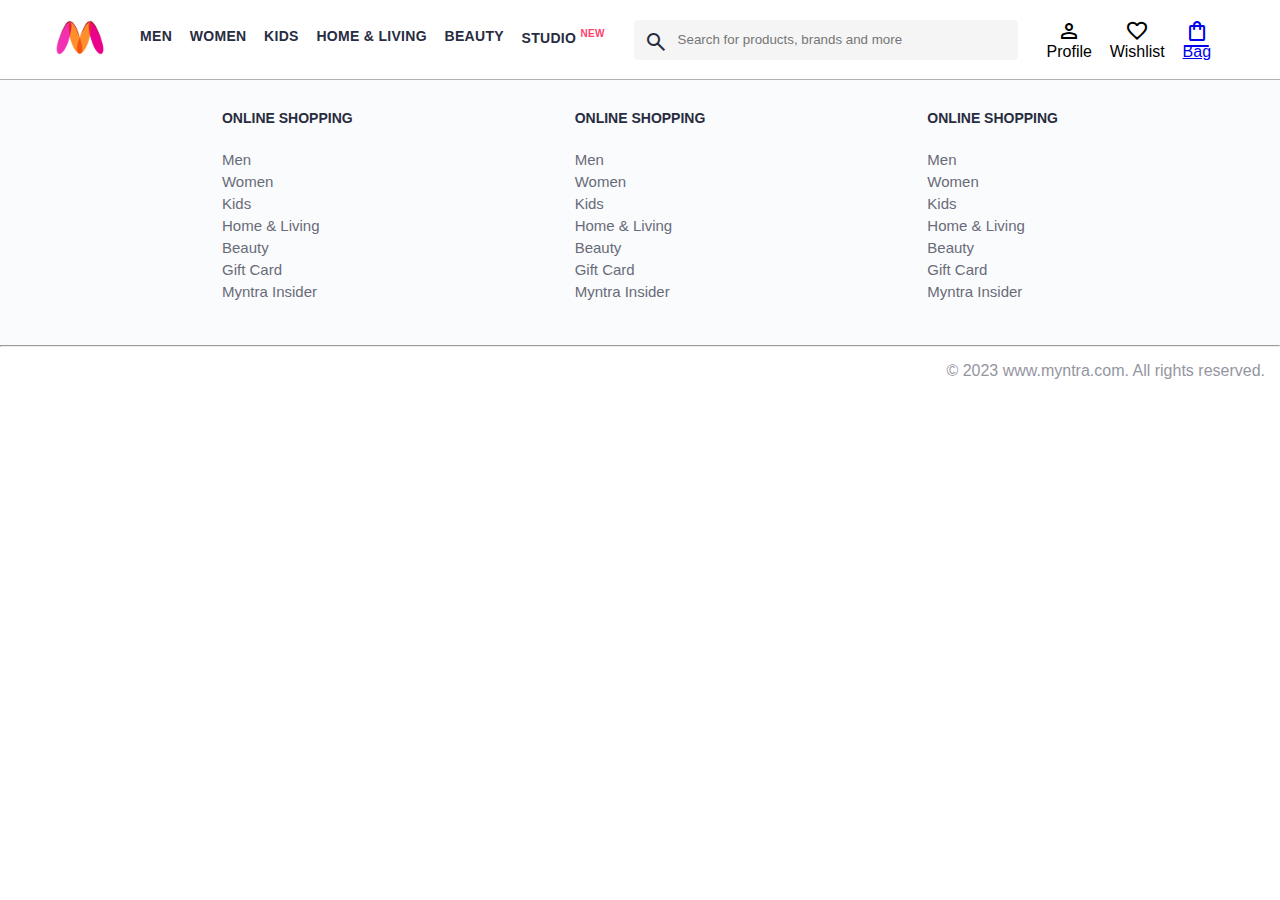
<file: JavaScript/11 Template Myntra Functional Clone/index.html>
<!DOCTYPE html>
<html lang="en">
<head>
    <title>Myntra Functional Clone</title>
    <link rel="stylesheet" href="css/index.css">
    <link rel="stylesheet" href="https://fonts.googleapis.com/css2?family=Material+Symbols+Outlined:opsz,wght,FILL,GRAD@20..48,100..700,0..1,-50..200" />
</head>
<body>
    <header>
        <div class="logo_container">
            <a href="#"><img class="myntra_home" src="images/myntra_logo.webp" alt="Myntra Home"></a>
        </div>
        <nav class="nav_bar">
            <a href="#">Men</a>
            <a href="#">Women</a>
            <a href="#">Kids</a>
            <a href="#">Home & Living</a>
            <a href="#">Beauty</a>
            <a href="#">Studio <sup>New</sup></a>
        </nav>
        <div class="search_bar">
            <span class="material-symbols-outlined search_icon">search</span>
            <input class="search_input" placeholder="Search for products, brands and more">
        </div>
        <div class="action_bar">
            <div class="action_container">
                <span class="material-symbols-outlined action_icon">person</span>
                <span class="action_name">Profile</span>
            </div>

            <div class="action_container">
                <span class="material-symbols-outlined action_icon">favorite</span>
                <span class="action_name">Wishlist</span>
            </div>

            <a class="action_container" href="pages/bag.html">
                <span class="material-symbols-outlined action_icon">shopping_bag</span>
                <span class="action_name">Bag</span>
            </a>
        </div>
    </header>
    <main>
    </main>
    <footer>
        <div class="footer_container">
            <div class="footer_column">
                <h3>ONLINE SHOPPING</h3>

                <a href="#">Men</a>
                <a href="#">Women</a>
                <a href="#">Kids</a>
                <a href="#">Home & Living</a>
                <a href="#">Beauty</a>
                <a href="#">Gift Card</a>
                <a href="#">Myntra Insider</a>
            </div>

            <div class="footer_column">
                <h3>ONLINE SHOPPING</h3>

                <a href="#">Men</a>
                <a href="#">Women</a>
                <a href="#">Kids</a>
                <a href="#">Home & Living</a>
                <a href="#">Beauty</a>
                <a href="#">Gift Card</a>
                <a href="#">Myntra Insider</a>
            </div>

            <div class="footer_column">
                <h3>ONLINE SHOPPING</h3>

                <a href="#">Men</a>
                <a href="#">Women</a>
                <a href="#">Kids</a>
                <a href="#">Home & Living</a>
                <a href="#">Beauty</a>
                <a href="#">Gift Card</a>
                <a href="#">Myntra Insider</a>
            </div>
        </div>
        <hr>

        <div class="copyright">
            © 2023 www.myntra.com. All rights reserved.
        </div>
    </footer>
</body>
</html>
</file>
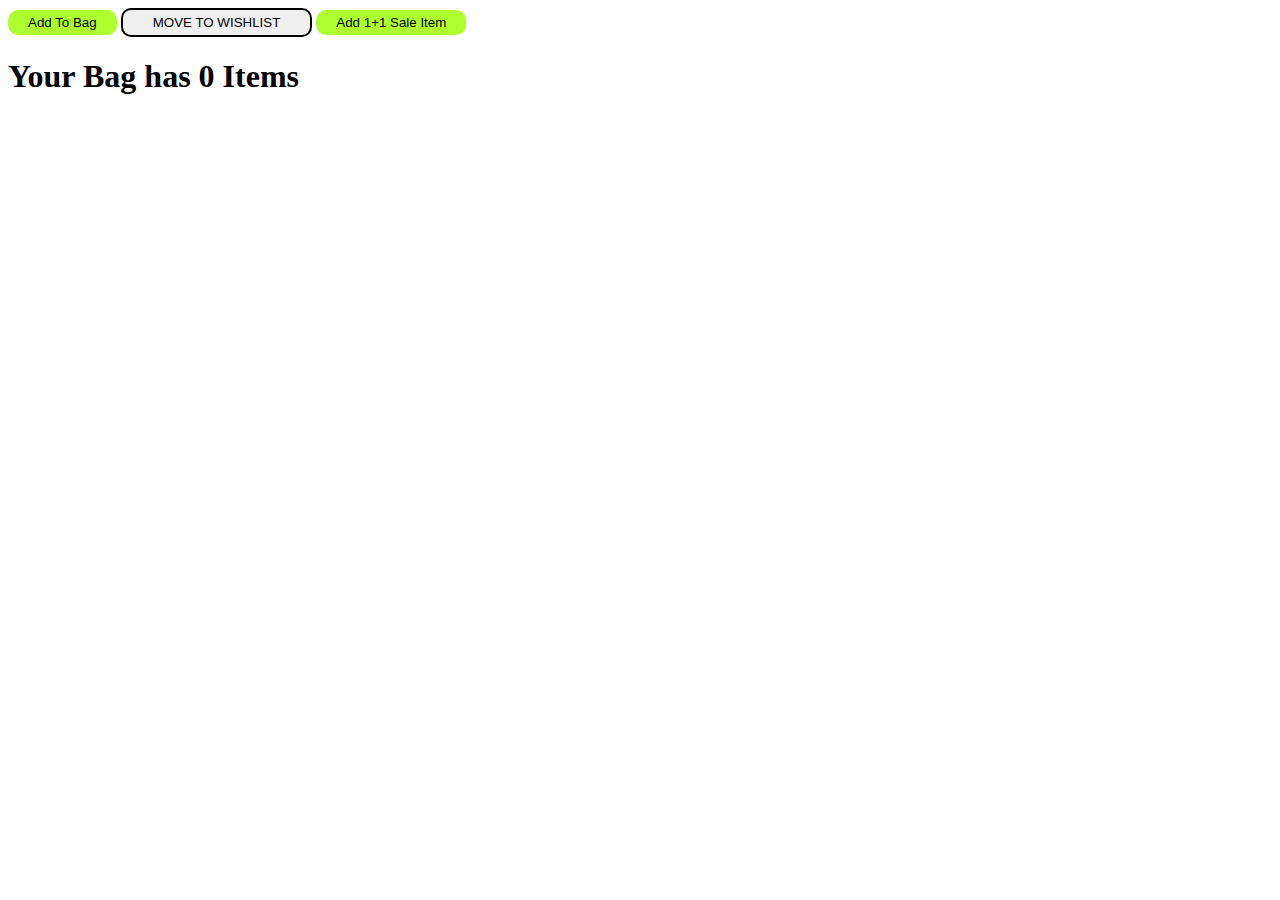
<file: JavaScript/Myntra Bag Exercise/index.html>
<!DOCTYPE html>
<html lang="en">
<head>
  <meta charset="UTF-8">
  <meta name="viewport" content="width=device-width, initial-scale=1.0">
  <title>Myntra Bag Exercise</title>
  <link rel="stylesheet" href="style.css">
</head>
<body>
  <button id="addToBag" onclick="quantity= quantity + 1;
  document.querySelector('#description').innerHTML=`Your Bag has ${quantity} Items`;">Add To Bag</button>

  <button id="wishlist" onclick="quantity=quantity - 1;
  document.querySelector('#description').innerHTML=`Your Bag has ${quantity} Items`;">Move To Wishlist</button>

  <button id="updatedValue" onclick="quantity=quantity + 2
  document.querySelector('#description').innerHTML=`Your Bag has ${quantity} Items`;">Add 1+1 Sale Item</button>

  <h1 id="description"></h1>

  <script>
    let quantity = 0;
    document.querySelector('#description').innerHTML=`Your Bag has ${quantity} Items`;
  </script>
</body>
</html>
</file>
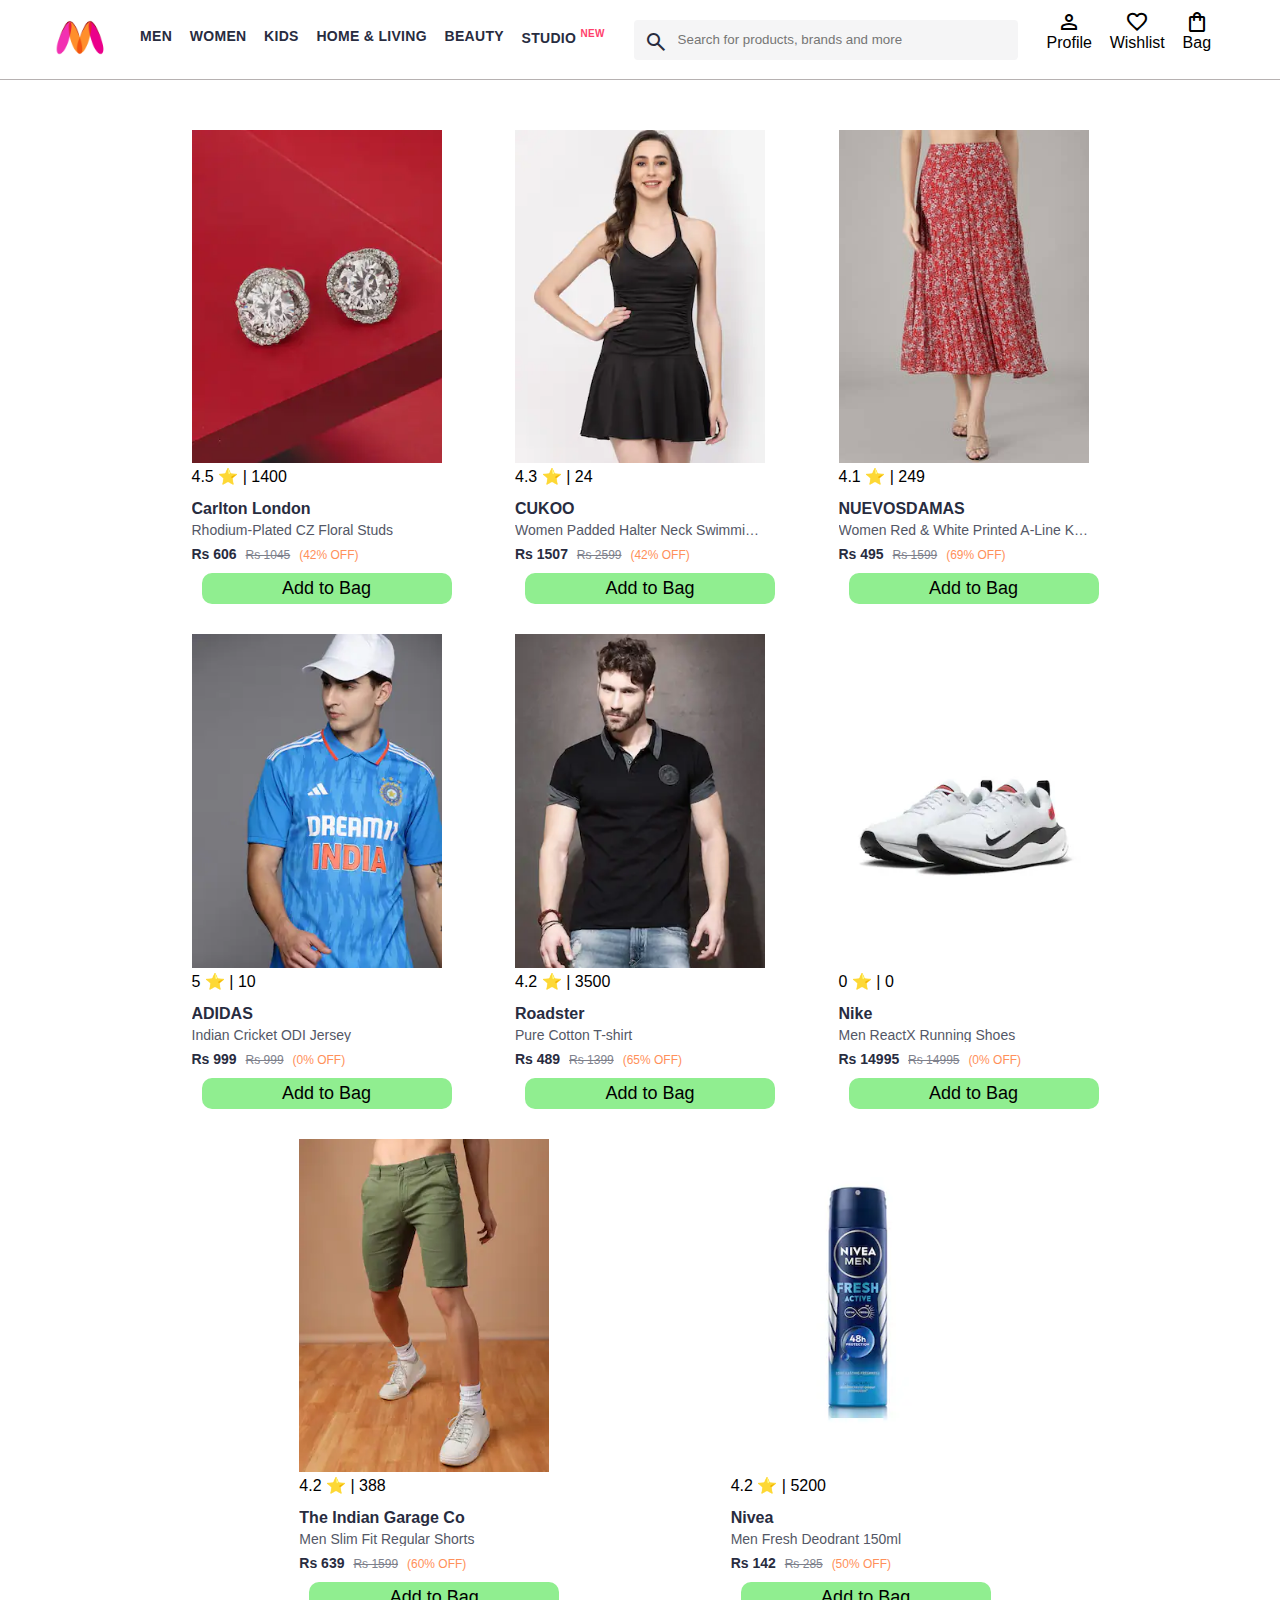
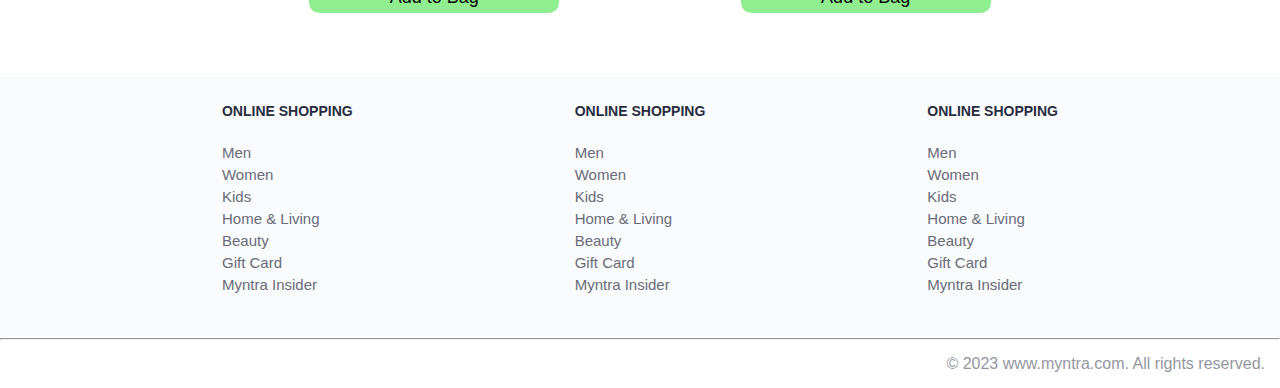
<file: JavaScript/Myntra Clone/index.html>
<!DOCTYPE html>
<html lang="en">
<head>
    <title>Myntra Functional Clone</title>
    <link rel="stylesheet" href="css/index.css">
    <link rel="stylesheet" href="https://fonts.googleapis.com/css2?family=Material+Symbols+Outlined:opsz,wght,FILL,GRAD@20..48,100..700,0..1,-50..200" />
</head>
<body>
    <header>
        <div class="logo_container">
            <a href="index.html"><img class="myntra_home" src="images/myntra_logo.webp" alt="Myntra Home"></a>
        </div>
        <nav class="nav_bar">
            <a href="#">Men</a>
            <a href="#">Women</a>
            <a href="#">Kids</a>
            <a href="#">Home & Living</a>
            <a href="#">Beauty</a>
            <a href="#">Studio <sup>New</sup></a>
        </nav>
        <div class="search_bar">
            <span class="material-symbols-outlined search_icon">search</span>
            <input class="search_input" placeholder="Search for products, brands and more">
        </div>
        <div class="action_bar">
            <div class="action_container">
                <span class="material-symbols-outlined action_icon">person</span>
                <span class="action_name">Profile</span>
            </div>

            <div class="action_container">
                <span class="material-symbols-outlined action_icon">favorite</span>
                <span class="action_name">Wishlist</span>
            </div>

            <a class="action_container" href="pages/bag.html">
                <span class="material-symbols-outlined action_icon">shopping_bag</span>
                <span class="action_name">Bag</span>
                <span class="bag-item-count"></span>
            </a>
        </div>
    </header>
    <main>
        <div class="items-container">
        </div>
    </main>
    <footer>
        <div class="footer_container">
            <div class="footer_column">
                <h3>ONLINE SHOPPING</h3>

                <a href="#">Men</a>
                <a href="#">Women</a>
                <a href="#">Kids</a>
                <a href="#">Home & Living</a>
                <a href="#">Beauty</a>
                <a href="#">Gift Card</a>
                <a href="#">Myntra Insider</a>
            </div>

            <div class="footer_column">
                <h3>ONLINE SHOPPING</h3>

                <a href="#">Men</a>
                <a href="#">Women</a>
                <a href="#">Kids</a>
                <a href="#">Home & Living</a>
                <a href="#">Beauty</a>
                <a href="#">Gift Card</a>
                <a href="#">Myntra Insider</a>
            </div>

            <div class="footer_column">
                <h3>ONLINE SHOPPING</h3>

                <a href="#">Men</a>
                <a href="#">Women</a>
                <a href="#">Kids</a>
                <a href="#">Home & Living</a>
                <a href="#">Beauty</a>
                <a href="#">Gift Card</a>
                <a href="#">Myntra Insider</a>
            </div>
        </div>
        <hr>

        <div class="copyright">
            © 2023 www.myntra.com. All rights reserved.
        </div>
    </footer>

    <script src="data/items.js"></script>
    <script src="scripts/index.js"></script>
</body>
</html>
</file>
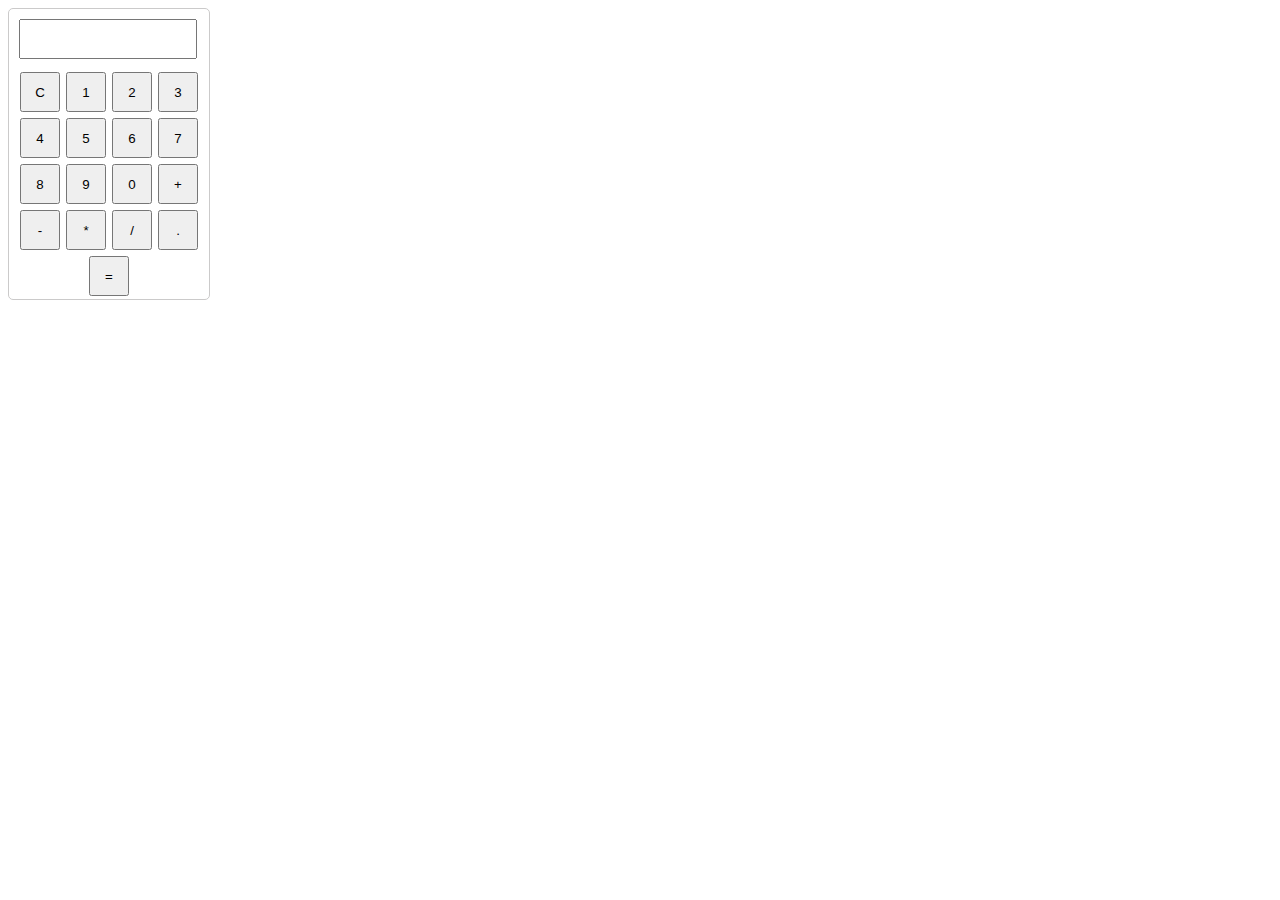
<file: JavaScript/Calculator Project/calculator.html>
<!DOCTYPE html>
<html lang="en">
<head>
  <meta charset="UTF-8">
  <meta name="viewport" content="width=device-width, initial-scale=1.0">
  <link rel="stylesheet" href="calculator.css">
  <title>Calculator</title>
</head>
<body>
  <div id="calculator">
<input type="text" id="display" readonly>
<div class="btn-container">
  <button class="button" onclick="resultDisplay = '';
  document.querySelector('#display').value = resultDisplay;">C</button>

  <button class="button" onclick="resultDisplay = resultDisplay + '1';
  document.querySelector('#display').value = resultDisplay;">1</button>

  <button class="button" onclick="resultDisplay = resultDisplay + '2';
  document.querySelector('#display').value = resultDisplay;">2</button>

  <button class="button" onclick="resultDisplay = resultDisplay + '3';
  document.querySelector('#display').value = resultDisplay;">3</button>

  <button class="button" onclick="resultDisplay = resultDisplay + '4';
  document.querySelector('#display').value = resultDisplay;">4</button>

  <button class="button" onclick="resultDisplay = resultDisplay + '5';
  document.querySelector('#display').value = resultDisplay;">5</button>

  <button class="button" onclick="resultDisplay = resultDisplay + '6';
  document.querySelector('#display').value = resultDisplay;">6</button>

  <button class="button" onclick="resultDisplay = resultDisplay + '7';
  document.querySelector('#display').value = resultDisplay;">7</button>

  <button class="button" onclick="resultDisplay = resultDisplay + '8';
  document.querySelector('#display').value = resultDisplay;">8</button>

  <button class="button" onclick="resultDisplay = resultDisplay + '9';
  document.querySelector('#display').value = resultDisplay;">9</button>

  <button class="button" onclick="resultDisplay = resultDisplay + '0';
  document.querySelector('#display').value = resultDisplay;">0</button>

  <button class="button" onclick="resultDisplay = resultDisplay + '+';
  document.querySelector('#display').value = resultDisplay;">+</button>

  <button class="button" onclick="resultDisplay = resultDisplay + '-';
  document.querySelector('#display').value = resultDisplay;">-</button>

  <button class="button" onclick="resultDisplay = resultDisplay + '*';
  document.querySelector('#display').value = resultDisplay;">*</button>

  <button class="button" onclick="resultDisplay = resultDisplay + '/';
  document.querySelector('#display').value = resultDisplay;">/</button>

  <button class="button" onclick="resultDisplay = resultDisplay + '.';
  document.querySelector('#display').value = resultDisplay;">.</button>

  <button class="button" onclick="resultDisplay = eval(resultDisplay);
  document.querySelector('#display').value = resultDisplay;">=</button>

</div>
  </div>

  <script>
    let resultDisplay = '';
    document.querySelector('#display').value = resultDisplay;
  </script>
</body>
</html>
</file>
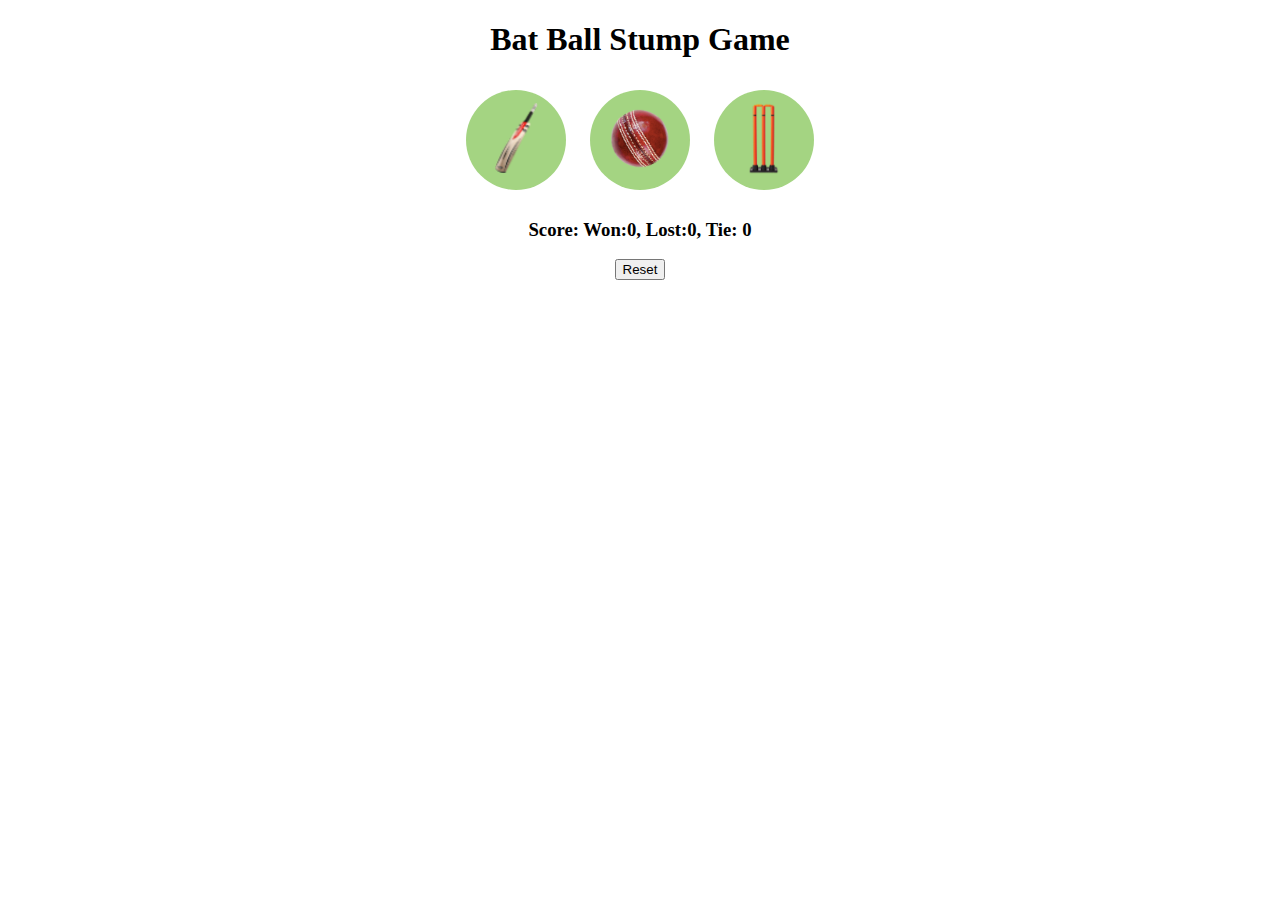
<file: JavaScript/Cricket game/cricket.html>
<!DOCTYPE html>
<html lang="en">
  <head>
    <meta charset="UTF-8" />
    <meta name="viewport" content="width=device-width, initial-scale=1.0" />
    <title>Cricket Game</title>

    <link rel="stylesheet" href="cricket.css">

  </head>
  <body>
    <h1>Bat Ball Stump Game</h1>
    <button class="choice-button" onclick = "let computerChoice = generateComputerChoice();
    let resultMssg = getResult('Bat',computerChoice);
    showResult('Bat', computerChoice, resultMssg);
    "><img src="Images/bat.png" alt="Bat Image" class="choice-image"></button>

    <button class="choice-button" onclick = "computerChoice = generateComputerChoice();
    resultMssg = getResult('Ball',computerChoice);
    showResult('Ball', computerChoice, resultMssg);
    "><img src="Images/ball.png" alt="Ball Image" class="choice-image"></button>

    <button class="choice-button" onclick = " 
    computerChoice = generateComputerChoice();
    resultMssg = getResult('Stumps',computerChoice);
    showResult('Stumps', computerChoice, resultMssg);
    "><img src="Images/stump.png" alt="Stump Image" class="choice-image"></button>

    <h3 id="user-move"></h3>
    <h3 id="computer-move"></h3>
    <h3 id="result"></h3>
    <h3 id="score"></h3>

    <button onclick="localStorage.clear()
    resetScore();">Reset</button>

    <script>

      let scoreStr = localStorage.getItem('Score');
      let score;
      resetScore(scoreStr);

      function resetScore(scoreStr) {
        score = scoreStr ? JSON.parse(scoreStr) : {
        win: 0,
        lost: 0,
        tie: 0,
      };

      score.displayScore = function() {
        return `Score: Won:${score.win}, Lost:${score.lost}, Tie: ${score.tie}`;
      };

      showResult();
    };

      function generateComputerChoice() {
        //comparing random number value
        let randomNumber = Math.random() * 3;
        if (randomNumber > 0 && randomNumber <= 1) {
          return "Bat";
        } else if (randomNumber > 1 && randomNumber <= 2) {
          return "Ball";
        } else {
          return "Stumps";
        }
      }

      function getResult(userMove, computerMove) {
        if (userMove == "Bat") {
          if (computerMove == "Bat") {
            score.tie++;
            return "It is a Tie!!!";
          } else if (computerMove == "Ball") {
            score.win++;
            return "User have won!!!";
          } else if (computerMove == "Stumps") {
            score.lost++;
            return "Computer have won!!!";
          }
        } else if (userMove == "Ball") {
          if (computerMove == "Bat") {
            score.lost;
            return "Computer have won!!!";
          } else if (computerMove == "Ball") {
            score.tie++;
            return "It is a Tie!!!";
          } else if (computerMove == "Stumps") {
            score.win++;
            return "User have won!!!";
          }
        } else {
          if (computerMove == "Ball") {
            score.lost++;
            return "Computer have won!!!";  
          } else if (computerMove == "Bat") {
            score.win++;
            return "User have won!!!";
          } else if (computerMove == "Stumps") {
            score.tie++;
            return `It is a Tie!!!`;
          }
        }
      }

      function showResult(userMove, computerMove, result) {
        localStorage.setItem('Score', JSON.stringify(score));
        document.querySelector('#user-move').innerHTML = userMove ? `You have chosen ${userMove}.` : '';
        document.querySelector('#computer-move').innerHTML = computerMove ? `Computer choice is ${computerMove}.` : '';
        document.querySelector('#result').innerHTML = result ? `Result is ${result}.`: '';
        document.querySelector('#score').innerHTML = score.displayScore();
      }
    </script>
  </body>
</html>
</file>
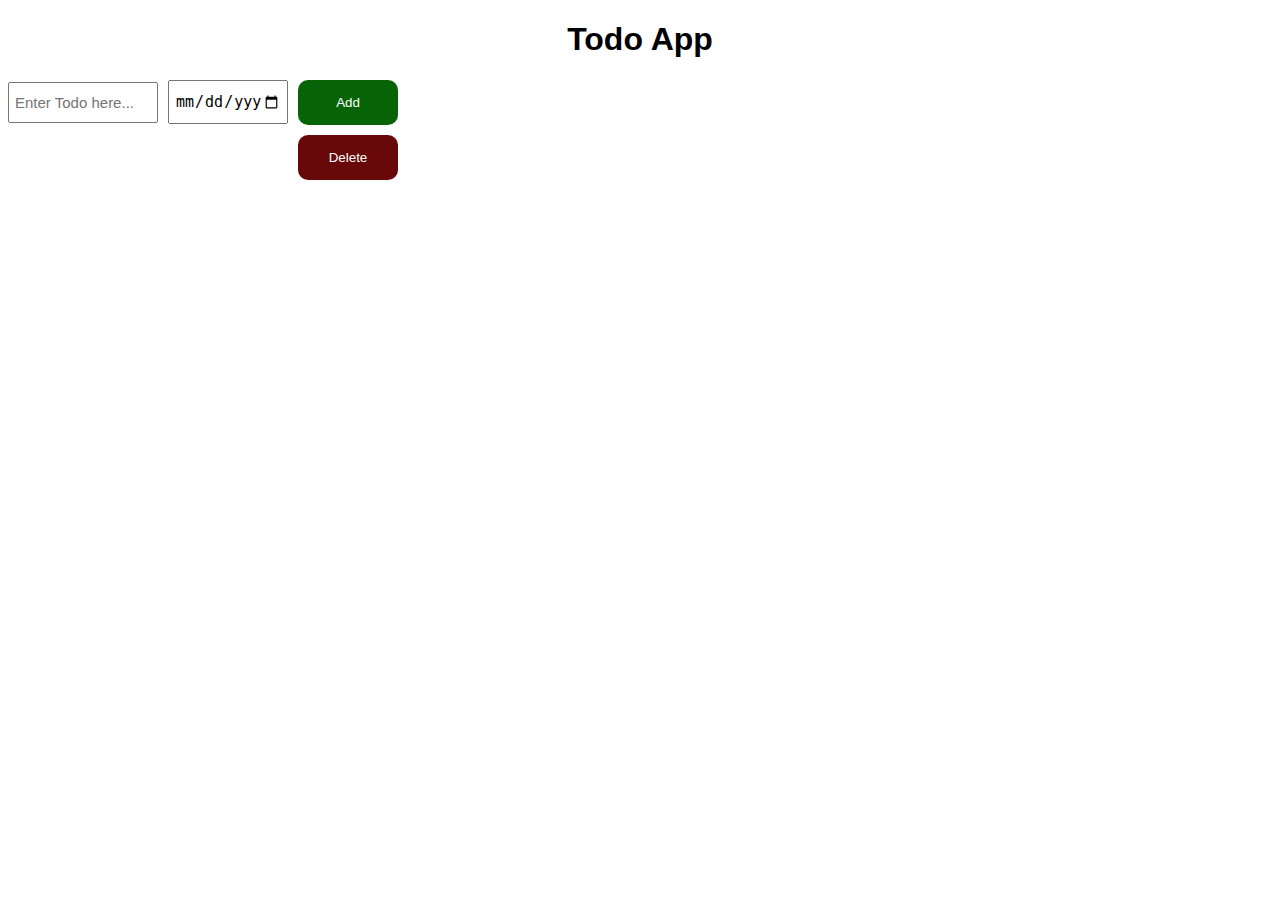
<file: JavaScript/ToDo App/todo.html>
<!DOCTYPE html>
<html lang="en">
<head>
  <meta charset="UTF-8">
  <meta name="viewport" content="width=device-width, initial-scale=1.0">
  <title>ToDo App</title>
  <link rel="stylesheet" href="todo.css">
</head>
<body>
  <h1 id="main-heading">Todo App</h1>

  <div class="grid-container">
    <input id="todo-input" type="text" placeholder="Enter Todo here...">
    <input id="todo-date" type="date">
    <button class="btn-todo" onclick="addTodo();">Add</button>
  </div>

  <div class="todo-container grid-container"></div>


  <script src="todo.js"></script>
</body>
</html>
</file>
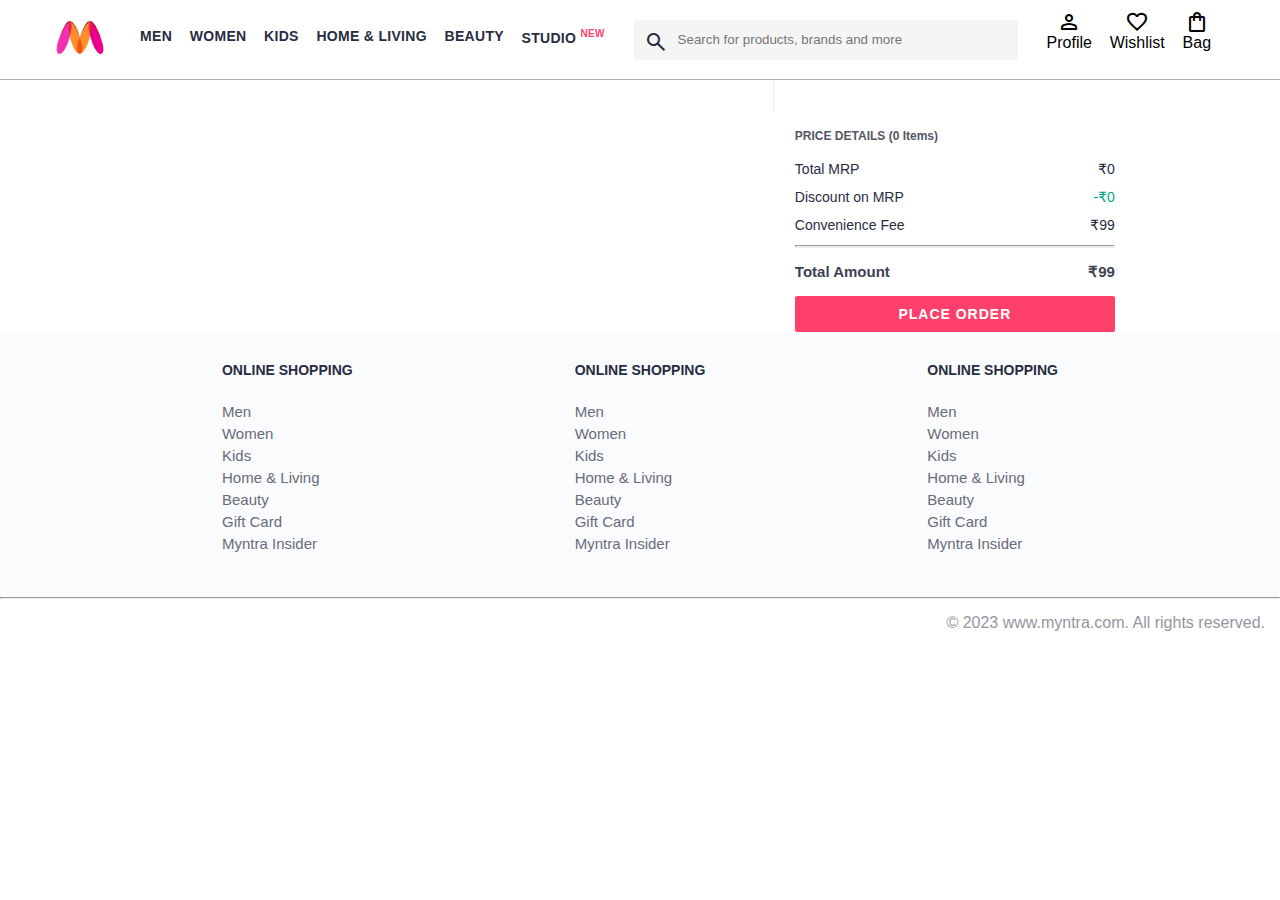
<file: JavaScript/Myntra Clone/pages/bag.html>
<!DOCTYPE html>
<html lang="en">
<head>
    <title>Myntra Clone</title>
    <link rel="stylesheet" href="../css/index.css">
    <link rel="stylesheet" href="../css/bag.css">
    <link rel="stylesheet" href="https://fonts.googleapis.com/css2?family=Material+Symbols+Outlined:opsz,wght,FILL,GRAD@20..48,100..700,0..1,-50..200" />
</head>
<body>
    <header>
        <div class="logo_container">
            <a href="http://127.0.0.1:5500/Myntra%20Clone/index.html"><img class="myntra_home" src="../images/myntra_logo.webp" alt="Myntra Home"></a>
        </div>
        <nav class="nav_bar">
            <a href="#">Men</a>
            <a href="#">Women</a>
            <a href="#">Kids</a>
            <a href="#">Home & Living</a>
            <a href="#">Beauty</a>
            <a href="#">Studio <sup>New</sup></a>
        </nav>
        <div class="search_bar">
            <span class="material-symbols-outlined search_icon">search</span>
            <input class="search_input" placeholder="Search for products, brands and more">
        </div>
        <div class="action_bar">
            <div class="action_container">
                <span class="material-symbols-outlined action_icon">person</span>
                <span class="action_name">Profile</span>
            </div>

            <div class="action_container">
                <span class="material-symbols-outlined action_icon">favorite</span>
                <span class="action_name">Wishlist</span>
            </div>

            <div class="action_container">
                <span class="material-symbols-outlined action_icon">shopping_bag</span>
                <span class="action_name">Bag</span>
                <span class="bag-item-count">0</span>
            </div>
        </div>
    </header>
    <main>
      <div class="bag-page">
        <div class="bag-items-container">

        </div>

        <div class="bag-summary">
        
        </div>

      </div>
    </main>
    <footer>
        <div class="footer_container">
            <div class="footer_column">
                <h3>ONLINE SHOPPING</h3>

                <a href="#">Men</a>
                <a href="#">Women</a>
                <a href="#">Kids</a>
                <a href="#">Home & Living</a>
                <a href="#">Beauty</a>
                <a href="#">Gift Card</a>
                <a href="#">Myntra Insider</a>
            </div>

            <div class="footer_column">
                <h3>ONLINE SHOPPING</h3>

                <a href="#">Men</a>
                <a href="#">Women</a>
                <a href="#">Kids</a>
                <a href="#">Home & Living</a>
                <a href="#">Beauty</a>
                <a href="#">Gift Card</a>
                <a href="#">Myntra Insider</a>
            </div>

            <div class="footer_column">
                <h3>ONLINE SHOPPING</h3>

                <a href="#">Men</a>
                <a href="#">Women</a>
                <a href="#">Kids</a>
                <a href="#">Home & Living</a>
                <a href="#">Beauty</a>
                <a href="#">Gift Card</a>
                <a href="#">Myntra Insider</a>
            </div>
        </div>
        <hr>

        <div class="copyright">
            © 2023 www.myntra.com. All rights reserved.
        </div>
    </footer>
    <script src="../data/items.js"></script>
    <script src="../scripts/index.js"></script>
    <script src="../scripts/bag.js"></script>
</body>
</html>
</file>
<file: JavaScript/11 Template Myntra Functional Clone/css/index.css>
/***************** Item Page CSS **************************/
/*.action_container {
    text-decoration: none;
}
a.action_container:link {
    color:black;
}
.item-details {
    cursor: pointer;
    width: 250px;
    margin: 10px;
}
.stars {
    font-size: 12px;
    font-weight: 700;
    text-align: left;
}
.company {
    font-size: 18px;
    font-weight: 700;
    line-height: 1;
    color: #282c3f;
    margin-bottom: 6px;
    overflow: hidden;
    text-overflow: ellipsis;
    white-space: nowrap;
    margin-top: 20px;
}
.item-name {
    color: #535766;
    font-size: 16px;
    line-height: 1;
    margin-bottom: 0;
    margin-top: 0;
    overflow: hidden;
    text-overflow: ellipsis;
    white-space: nowrap;
    font-weight: 400;
    display: block;
}
.price-container {
    margin-top: 10px;
}
.current-price {
    font-size: 14px;
    font-weight: 700;
    color: #282c3f;
}
.original-price {
    text-decoration: line-through;
    color: #7e818c;
    font-weight: 400;
    margin-left: 5px;
    font-size: 12px;
}
.discount-percentage {
    color: #ff905a;
    font-weight: 400;
    font-size: 12px;
    margin-left: 5px;
}
.btn-bag {
    background-color: lightgreen;
    border: none;
    padding: 5px 15px;
    border-radius: 10px;
    width: 100%;
    margin-top: 7px;
    font-size: 20px;
    cursor: pointer;
}
.bag-items {
    background-color: #f16565;
    white-space: nowrap;
    text-align: center;
    line-height: 18px;
    padding: 0 6px;
    height: 18px;
    position: relative;
    border-radius: 50%;
    font-size: 12px;
    color: #fff;
    left: 13px;
    top: -44px;
    font-weight: 700;
    cursor: pointer;
}*/

* {
    margin: 0;
    padding: 0;
    font-family: Assistant,-apple-system,BlinkMacSystemFont,Segoe UI,Roboto,Helvetica,Arial,sans-serif;
    box-sizing: border-box;
}
header {
    display: flex;
    background-color: #ffffff;
    height: 80px;
    justify-content: space-between;
    align-items: center;
    border-bottom: 1px solid #b6b1b1;
}
.myntra_home {
    height: 45px;
}
.logo_container {
    margin-left: 4%;
}
.action_bar {
    margin-right: 4%;
}
.nav_bar {
    display: flex;
    min-width: 500px;
    justify-content: space-evenly;
}
.nav_bar a {
    font-size: 14px;
    letter-spacing: .3px;
    color: #282c3f;
    font-weight: 700;
    text-transform: uppercase;
    text-decoration: none;
    padding: 28px 0;
    border-bottom: 5px solid #ffffff;
}
.nav_bar a:hover {
    border-bottom: 4px solid #f54e77;
}

.nav_bar a sup {
    color: #ff3f6c;
    font-size: 10px;
}

.search_bar {
    height: 40px;
    min-width: 200px;
    width: 30%;
    display: flex;
    align-items: center;
}
.search_icon {
    box-sizing: content-box;
    height: 20px;
    padding: 10px;

    background-color: #f5f5f6;
    color: #282c3f;
    font-weight: 300;
    border-radius: 4px 0 0 4px;
}
.search_input {
    color: #696e79;
    background-color: #f5f5f6;
    flex-grow: 1;
    height: 40px;
    border: 0;
    border-radius: 0 4px 4px 0;
}

.action_bar {
    display: flex;
    min-width: 200px;
    justify-content: space-evenly;
}

.action_container {
    display: flex;
    flex-direction: column;
    align-items: center;
}

/* Main section */
.banner_container {
    margin: 40px 0;
}
.banner_image {
    width: 100%;
}

.category_heading {
    text-transform: uppercase;
    color: #3e4152;
    letter-spacing: .15em;
    font-size: 1.8em;
    margin: 50px 0 10px 30px;
    max-height: 5em;
    font-weight: 700;
}

.category-items {
    width: 80%;
    margin: 50px 10%;
    display: flex;
    flex-wrap: wrap;
    justify-content: space-evenly;
}

.sale_item {
    width: 250px;
}

.footer_container {
    padding: 30px 0px 40px 0px;
    background: #FAFBFC;
    display: flex;
    justify-content: space-evenly;
}

.footer_column {
    display: flex;
    flex-direction: column;
}

.footer_column h3 {
    color: #282c3f;
    font-size: 14px;
    margin-bottom: 25px;
}

.footer_column a {
    color: #696b79;
    font-size: 15px;
    text-decoration: none;
    padding-bottom: 5px;
}

.copyright {
    color: #94969f;
    text-align: end;
    padding: 15px;
}
</file>
<file: JavaScript/Myntra Bag Exercise/style.css>
#addToBag{
  background-color: greenyellow;
  border-radius: 10px;
  border: none;
  padding: 5px 20px;
  cursor: pointer;
}

#wishlist{
  text-transform: uppercase;
  border-radius: 10px;
  border: 2px solid black;
  padding: 5px 30px;
  cursor: pointer;
}

#updatedValue{
  background-color: greenyellow;
  border-radius: 10px;
  border: none;
  padding: 5px 20px;
  cursor: pointer;
}
</file>
<file: JavaScript/Myntra Clone/css/index.css>
/***************** Item Page CSS **************************/
/*.action_container {
    text-decoration: none;
}
a.action_container:link {
    color:black;
}
.item-details {
    cursor: pointer;
    width: 250px;
    margin: 10px;
}
.stars {
    font-size: 12px;
    font-weight: 700;
    text-align: left;
}
.company {
    font-size: 18px;
    font-weight: 700;
    line-height: 1;
    color: #282c3f;
    margin-bottom: 6px;
    overflow: hidden;
    text-overflow: ellipsis;
    white-space: nowrap;
    margin-top: 20px;
}
.item-name {
    color: #535766;
    font-size: 16px;
    line-height: 1;
    margin-bottom: 0;
    margin-top: 0;
    overflow: hidden;
    text-overflow: ellipsis;
    white-space: nowrap;
    font-weight: 400;
    display: block;
}
.price-container {
    margin-top: 10px;
}
.current-price {
    font-size: 14px;
    font-weight: 700;
    color: #282c3f;
}
.original-price {
    text-decoration: line-through;
    color: #7e818c;
    font-weight: 400;
    margin-left: 5px;
    font-size: 12px;
}
.discount-percentage {
    color: #ff905a;
    font-weight: 400;
    font-size: 12px;
    margin-left: 5px;
}
.btn-bag {
    background-color: lightgreen;
    border: none;
    padding: 5px 15px;
    border-radius: 10px;
    width: 100%;
    margin-top: 7px;
    font-size: 20px;
    cursor: pointer;
}
.bag-items {
    background-color: #f16565;
    white-space: nowrap;
    text-align: center;
    line-height: 18px;
    padding: 0 6px;
    height: 18px;
    position: relative;
    border-radius: 50%;
    font-size: 12px;
    color: #fff;
    left: 13px;
    top: -44px;
    font-weight: 700;
    cursor: pointer;
}*/

* {
    margin: 0;
    padding: 0;
    font-family: Assistant,-apple-system,BlinkMacSystemFont,Segoe UI,Roboto,Helvetica,Arial,sans-serif;
    box-sizing: border-box;
}
header {
    display: flex;
    background-color: #ffffff;
    height: 80px;
    justify-content: space-between;
    align-items: center;
    border-bottom: 1px solid #b6b1b1;
}
.myntra_home {
    height: 45px;
}
.logo_container {
    margin-left: 4%;
}
.action_bar {
    margin-right: 4%;
}
.nav_bar {
    display: flex;
    min-width: 500px;
    justify-content: space-evenly;
}
.nav_bar a {
    font-size: 14px;
    letter-spacing: .3px;
    color: #282c3f;
    font-weight: 700;
    text-transform: uppercase;
    text-decoration: none;
    padding: 28px 0;
    border-bottom: 5px solid #ffffff;
}
.nav_bar a:hover {
    border-bottom: 4px solid #f54e77;
}

.nav_bar a sup {
    color: #ff3f6c;
    font-size: 10px;
}

.search_bar {
    height: 40px;
    min-width: 200px;
    width: 30%;
    display: flex;
    align-items: center;
}
.search_icon {
    box-sizing: content-box;
    height: 20px;
    padding: 10px;

    background-color: #f5f5f6;
    color: #282c3f;
    font-weight: 300;
    border-radius: 4px 0 0 4px;
}
.search_input {
    color: #696e79;
    background-color: #f5f5f6;
    flex-grow: 1;
    height: 40px;
    border: 0;
    border-radius: 0 4px 4px 0;
}

.action_bar {
    display: flex;
    min-width: 200px;
    justify-content: space-evenly;
}

.action_container {
    display: flex;
    flex-direction: column;
    align-items: center;
}

/* Main section */
.banner_container {
    margin: 40px 0;
}
.banner_image {
    width: 100%;
}

.category_heading {
    text-transform: uppercase;
    color: #3e4152;
    letter-spacing: .15em;
    font-size: 1.8em;
    margin: 50px 0 10px 30px;
    max-height: 5em;
    font-weight: 700;
}

.category-items, .items-container {
    width: 80%;
    margin: 50px 10%;
    display: flex;
    flex-wrap: wrap;
    justify-content: space-evenly;
}

.sale_item {
    width: 250px;
}

.footer_container {
    padding: 30px 0px 40px 0px;
    background: #FAFBFC;
    display: flex;
    justify-content: space-evenly;
}

.footer_column {
    display: flex;
    flex-direction: column;
}

.footer_column h3 {
    color: #282c3f;
    font-size: 14px;
    margin-bottom: 25px;
}

.footer_column a {
    color: #696b79;
    font-size: 15px;
    text-decoration: none;
    padding-bottom: 5px;
}

.copyright {
    color: #94969f;
    text-align: end;
    padding: 15px;
}

.items-container{
    width: 80%;
    margin: 40px 10%;
}

.item-container{
    width: 250px;
    margin: 10px;
}

.item-image{
width: 100%;
}

.company-name{
    margin-top: 15px;
    font-size: 16px;
    font-weight: 700;
    line-height: 1;
    color: #282c3f;
    margin-bottom: 6px;
    overflow: hidden;
    text-overflow: ellipsis;
    white-space: nowrap;
}

.item-name{
    color: #535766;
    font-size: 14px;
    line-height: 1;
    margin-bottom: 0;
    margin-top: 0;
    overflow: hidden;
    text-overflow: ellipsis;
    white-space: nowrap;
    font-weight: 400;
    display: block;
}

.price{
    margin-top: 10px;
    font-size: 14px;
    line-height: 15px;
    color: #282c3f;
    white-space: nowrap;
}

.current-price{
    font-size: 14px;
    font-weight: 700;
    color: #282c3f;
}

.original-price{
    text-decoration: line-through;
    color: #7e818c;
    font-weight: 400;
    margin-left: 5px;
    font-size: 12px;
}   

.discount{
    color: #ff905a;
    font-weight: 400;
    font-size: 12px;
    margin-left: 5px;
}

.btn-add-bag{
    margin-top: 8px;
    font-size: 18px;
    width: 100%;
    background-color: lightgreen;
    border: none;
    padding: 5px 15px;
    border-radius: 10px;
    cursor: pointer;
    margin: 10px;
}

.bag-item-count{
    background-color: #f16565;
    white-space: nowrap;
    text-align: center;
    line-height: 18px;
    padding: 0 6px;
    height: 18px;
    position: relative;
    border-radius: 50%;
    font-size: 12px;
    color: #fff;
    left: 13px;
    top: -44px;
    font-weight: 700;
    cursor: pointer;
}

.action_container {
    text-decoration: none;
}
a.action_container:link {
    color:black;
}
</file>
<file: JavaScript/Calculator Project/calculator.css>
#calculator{
  border: 1px solid rgb(203, 202, 202);
  border-radius: 5px;
  width: 200px;
}

#display{
  margin: 10px;
  width: 85%;
  font-size: 30px;
}

.button{
  width: 40px;
  height: 40px;
  margin: 3px;
}

.btn-container{
display: flex;
justify-content: center;
flex-wrap: wrap;
}
</file>
<file: JavaScript/Cricket game/cricket.css>
body{
  text-align: center;
}

.choice-button {
  height: 100px;
  width: 100px;
  border: none;
  margin: 10px;
  background-color: rgb(164, 212, 130);
  border-radius: 50px;
  cursor: pointer;
}

.choice-image {
  height: 75px;
}
</file>
<file: JavaScript/ToDo App/todo.css>
body{
  font-family: Arial;
}

#main-heading{
  text-align: center;
}

.grid-container{
  display: grid;
  grid-template-columns: 150px 120px 100px;
  column-gap: 10px;
  row-gap: 10px;
  margin-top: 10px;
  align-items: center;
}
#todo-input, #todo-date{
  font-size: 15px;
  padding: 10px 5px;
}

.btn-delete{
  background-color: rgb(104, 8, 8);
  color: white;
  border: none;
  border-radius: 10px;
  padding: 15px 0px;
  cursor: pointer;
}

.btn-todo{
  background-color: rgb(6, 100, 6);
  color: white;
  border: none;
  border-radius: 10px;
  padding: 15px 0px;
  cursor: pointer;
}
</file>
<file: JavaScript/Myntra Clone/css/bag.css>
.bag-items-container {
  display: inline-block;
  width: 64%;
  padding-right: 20px;
  border-right: 1px solid #eaeaec;
  padding-top: 32px;
  color: #282c3f;
  font-size: 13px;
  line-height: 1.42857143;
}

.bag-page {
  width: 75%;
  margin-left: 12.5%;
}

.bag-summary {
  vertical-align: top;
  display: inline-block;
  width: 35%;
  padding: 24px 0 0 16px;
  color: #282c3f;
  font-size: 13px;
  line-height: 1.42857143;
}

.bag-details-container {
  margin-bottom: 16px;
}

.price-header {
  font-size: 12px;
  font-weight: 700;
  margin: 24px 0 16px;
  color: #535766;
}

.price-item {
  margin-bottom: 12px;
  line-height: 16px;
  font-size: 14px;
  color: #282c3f;
}

.price-item-value {
  float: right;
}

.priceDetail-base-discount {
  color: #03a685;
}

.price-footer {
  font-weight: 700;
  font-size: 15px;
  padding-top: 16px;
  border-top: 1px solid #eaeaec;
  color: #3e4152;
  line-height: 16px;
}

.btn-place-order {
  width: 100%;
  letter-spacing: 1px;
  font-size: 14px;
  font-weight: 600;
  border-radius: 2px;
  border-width: 0px;
  padding: 10px 16px;
  background-color: rgb(255, 63, 108);
  color: rgb(255, 255, 255);
  cursor: pointer;
}

.bag-item-container {
  margin-bottom: 8px;
  background: #fff;
  font-size: 14px;
  border: 1px solid #eaeaec;
  border-radius: 4px;
  position: relative;
  padding: 12px 12px 0;
}

.item-left-part {
  position: absolute;
  background: rgb(255, 242, 223);
  height: 148px;
  width: 111px;
}

.item-right-part {
  padding-left: 12px;
  position: relative;
  min-height: 148px;
  margin-left: 111px;
  margin-bottom: 12px;
}

.bag-item-img {
  width: 100%;
}

.return-period {
  display: inline-flex;
  font-size: 14px;
  padding-top: 8px;
}

.return-period-days {
  font-weight: 700;
  margin-right: 4px;
}

.delivery-details {
  margin-top: 5px;
  color: #282c3f;
  font-size: 12px;
  letter-spacing: -.1px;
  margin-bottom: 8px;
  line-height: 15px;
}

.delivery-details-days {
  color: #03a685;
}

.remove-from-cart {
  position: absolute;
  font-size: 25px;
  top: 10px;
  right: 18px;
  width: 14px;
  height: 14px;
  cursor: pointer;
}
</file>
